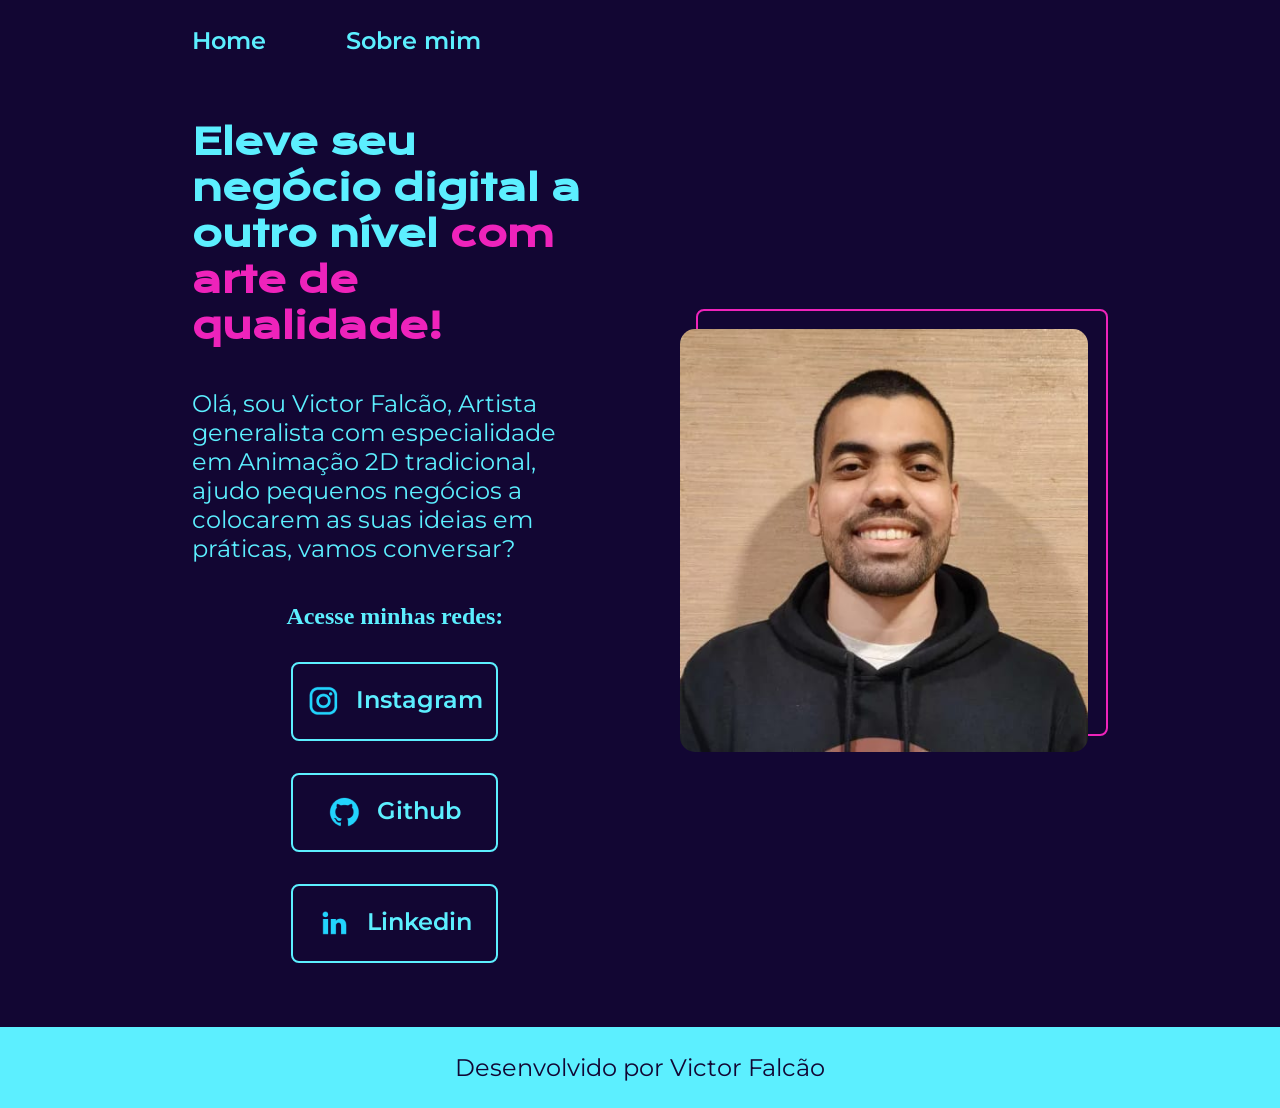
<file: index.html>
<!DOCTYPE html>
<html lang="pt-br">
<head>
    <meta charset="UTF-8">
    <meta name="viewport" content="width=device-width, initial-scale=1.0">
    <title>Portifolio Victor Falcão</title>
    <link rel="stylesheet" href="./styles/style.css">
</head>
<body>
    <header class="cabecalho">
        <nav class="cabecalho__menu">
            <a class="cabecalho__menu__link" href="index.html">Home</a>
            <a class="cabecalho__menu__link" href="about.html">Sobre mim</a>
        </nav>
    </header>
    <main class="apresentacao">
        <section class="apresentacao__conteudo">
            <h1 class="apresentacao__conteudo__titulo">Eleve seu negócio digital a outro nível <strong class="destaque-titulo">com arte de qualidade!</strong></h1>
            <p class="apresentacao__conteudo__texto">Olá, sou Victor Falcão,  Artista generalista com especialidade em Animação 2D tradicional, ajudo pequenos negócios a colocarem as suas ideias em práticas, vamos conversar?</p>
            <div class="apresentacao__links">
                <h2>Acesse minhas redes:</h2>
                <a class="apresentacao__links__botao" href="https://www.instagram.com/victorfalcao.art/"> <img src="./icones/instagram.png" alt="Ícone do instagram">Instagram</a>
                <a class="apresentacao__links__botao" href="https://github.com/falkhorus"> <img src="./icones/github.png" alt="Ícone do Github"> Github</a>
                <a class="apresentacao__links__botao" href="https://www.linkedin.com/in/victorhugofalcao/"> <img src="./icones/linkedin.png" alt="Ícone do Linkedin">Linkedin</a>
            </div>    
        </section>
        <div class="apresentacao__imagem__container">
            <img class="apresentacao__imagem" src="./icones/eu.jpg" alt="imagem do Victor Falcão">
            <div class="apresentacao__stroke"></div>
        </div>
    </main>
    <footer class="rodape">
        <!-- bota na tag "p", mo vacilo -->
        <p>Desenvolvido por Victor Falcão</p>
    </footer>
</body>
</html>
</file>
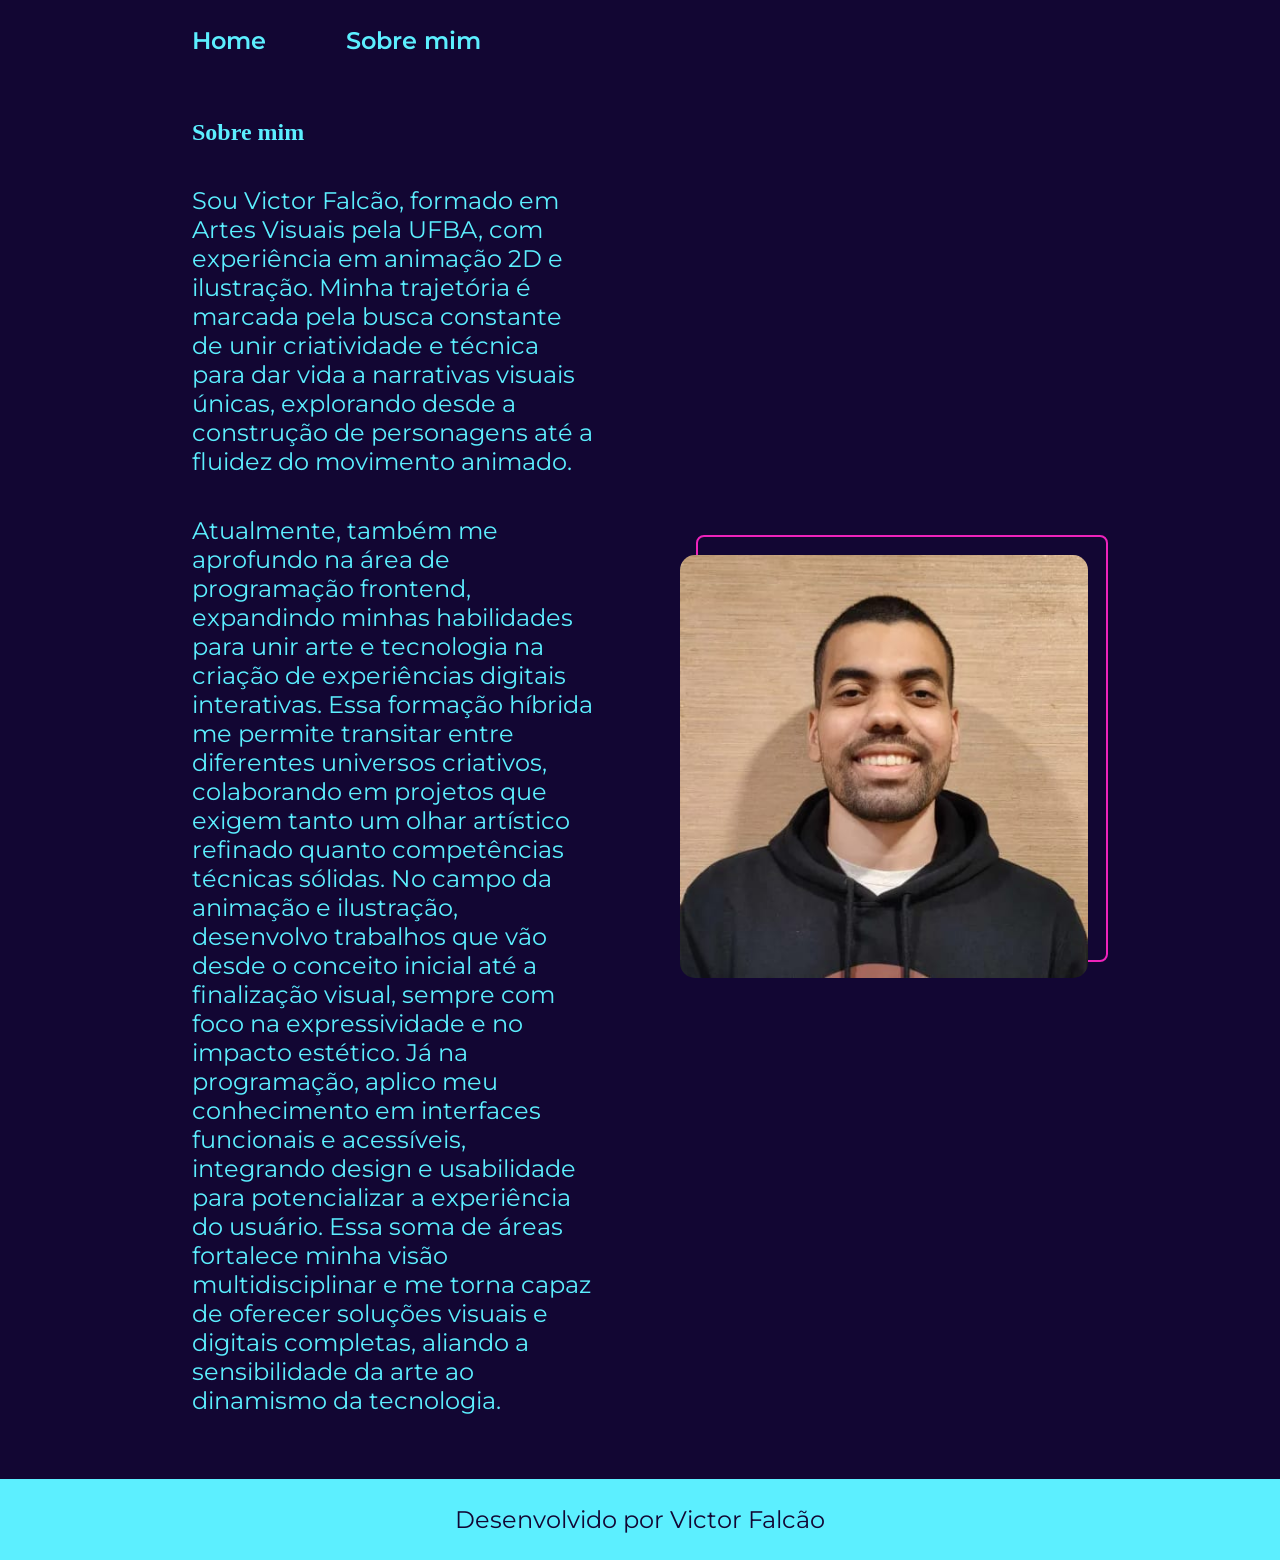
<file: about.html>
<!DOCTYPE html>
<html lang="pt-br">
<head>
    <meta charset="UTF-8">
    <meta name="viewport" content="width=device-width, initial-scale=1.0">
    <title>Sobre mim</title>
    <link rel="stylesheet" href="styles/style.css">
</head>
<body>
    <header class="cabecalho">
        <nav class="cabecalho__menu">
            <a class="cabecalho__menu__link" href="index.html">Home</a>
            <a class="cabecalho__menu__link" href="about.html">Sobre mim</a>
        </nav>
    </header>
    <main class="apresentacao">
        <section class="apresentacao__conteudo">
            <h1 class="apresentacao__conteudo">Sobre mim</h1>
            <p class="apresentacao__conteudo__texto">
                Sou Victor Falcão, formado em Artes Visuais pela UFBA, com experiência em animação 2D e ilustração. Minha trajetória é marcada pela busca constante de unir criatividade e técnica para dar vida a narrativas visuais únicas, explorando desde a construção de personagens até a fluidez do movimento animado.
            </p>
            <p class="apresentacao__conteudo__texto">
                Atualmente, também me aprofundo na área de programação frontend, expandindo minhas habilidades para unir arte e tecnologia na criação de experiências digitais interativas. Essa formação híbrida me permite transitar entre diferentes universos criativos, colaborando em projetos que exigem tanto um olhar artístico refinado quanto competências técnicas sólidas. No campo da animação e ilustração, desenvolvo trabalhos que vão desde o conceito inicial até a finalização visual, sempre com foco na expressividade e no impacto estético. Já na programação, aplico meu conhecimento em interfaces funcionais e acessíveis, integrando design e usabilidade para potencializar a experiência do usuário. Essa soma de áreas fortalece minha visão multidisciplinar e me torna capaz de oferecer soluções visuais e digitais completas, aliando a sensibilidade da arte ao dinamismo da tecnologia.
            </p>
        </section>
        <div class="apresentacao__imagem__container">
            <img class="apresentacao__imagem" src="./icones/eu.jpg" alt="imagem do Victor Falcão">
            <div class="apresentacao__stroke"></div>
        </div>
    </main>
    <footer class="rodape">
        <!-- bota na tag "p", mo vacilo -->
        <p>Desenvolvido por Victor Falcão</p>
    </footer>
</body>
</html>
</file>
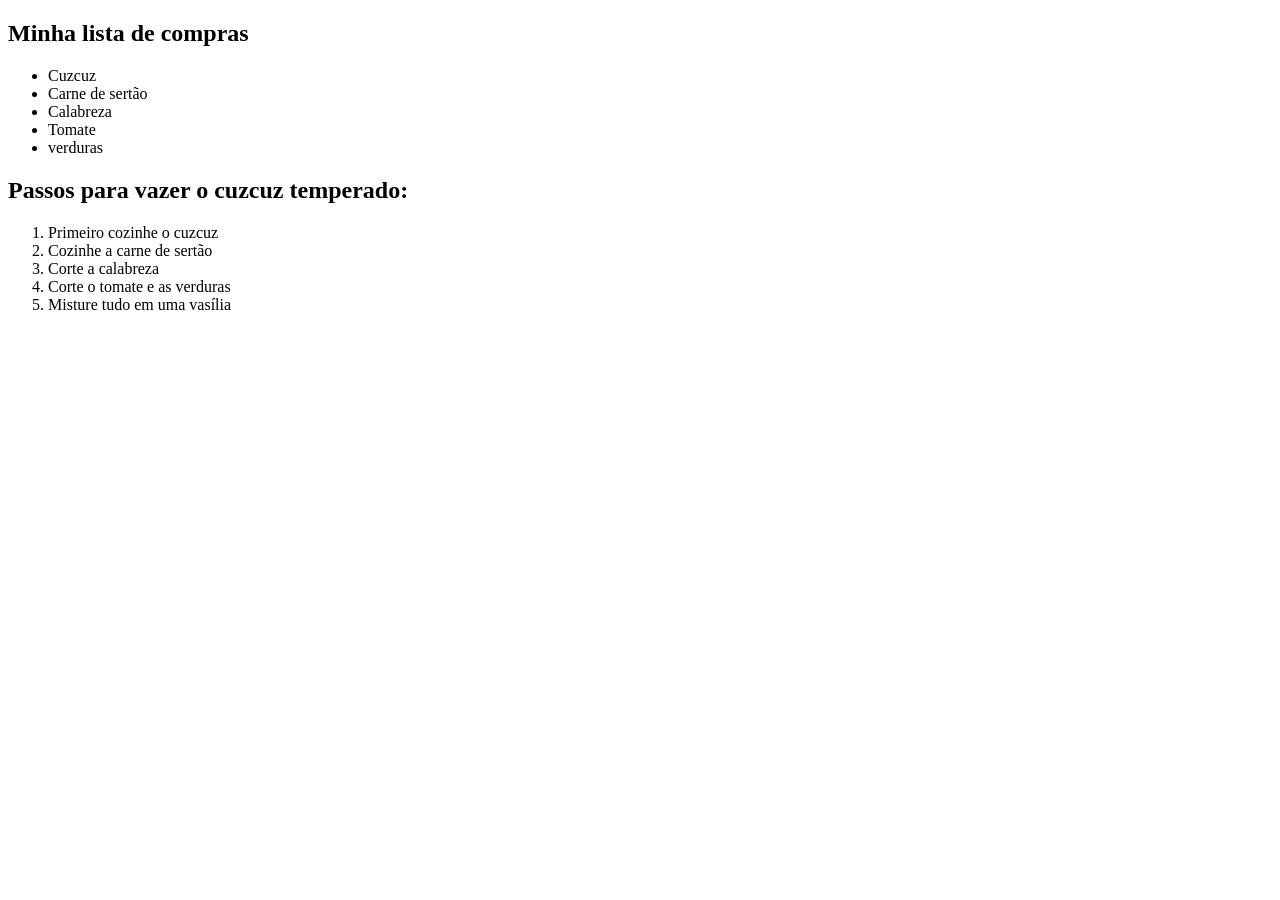
<file: Estudos.html>
<!DOCTYPE html>
<html lang="pt-br">
<head>
    <meta charset="UTF-8">
    <meta name="viewport" content="width=device-width, initial-scale=1.0">
    <title>Aula Alura</title>
</head>
<body>
    <!-- <h1>Isso é um título</h1>
    <p>Isso é um parágrafo</p>
    <img src="html.png " alt="Logo do HTML5"> -->

    <h2> Minha lista de compras</h2>
    <ul>
        <li>Cuzcuz</li>
        <li>Carne de sertão</li>
        <li>Calabreza</li>
        <li>Tomate</li>
        <li>verduras</li>
    </ul>    
        
        <h2>Passos para vazer o cuzcuz temperado:</h2>
        <ol>
            <li>Primeiro cozinhe o cuzcuz</li>
            <li>Cozinhe a carne de sertão</li>
            <li>Corte a calabreza</li>
            <li>Corte o tomate e as verduras</li>
            <li>Misture tudo em uma vasília</li>
        </ol>

    
</body>
</html>
</file>
<file: styles/style.css>
@import url('https://fonts.googleapis.com/css2?family=Krona+One&family=Montserrat:ital,wght@0,100..900;1,100..900&display=swap');

:root {
    --cor-primaria: #120633;
    --cor-secundaria: #5cefff;
    --cor-terciaria: #ee23bb; 
    --cor-hover: #ee23bb;

    --fonte-primaria: "Krona One", sans-serif;
    --fonte-secundaria: "Montserrat", sans-serif;
}

* {
    margin: 0;
    padding: 0;
}

body {
    /*height: 100vh;*/  /*essa é a altura do viewport, isso deixa o body selecionado para toda a tela */
    box-sizing: border-box; /* Isso evita que as propriedades filhas saiam das propriedades pais, ex: body do header*/
    background-color: var(--cor-primaria);
    color: var(--cor-secundaria);
}

.cabecalho {
    padding: 2% 0% 0% 15%;
}

.cabecalho__menu {
    display: flex;
    gap: 80px;
}

.cabecalho__menu__link {
    font-family: var(--fonte-secundaria);
    font-weight: 600;
    font-size: 1.5rem;
    text-decoration: none;
    color:var(--cor-secundaria);
    

}

 .apresentacao {    /*chamando classe apresentaçao dentro do main */
    padding: 5% 15%; /* define uma margem, (esquerda/direita) nesse caso o definido foi 10% */
    display: flex;  /* O main vai ser display flex e todo mundo fica no sentido de linha*/
    align-items: center; /* Alinha os itens para o centro da caixa do display flex */
    justify-content: space-between; /* Justifica o conteudo, definindo o espaçamento igualitário entre eles */
    gap: 82px; /*um espaço fixo entre a imagem e o texto */
}

.apresentacao__conteudo {
    width: 50%; /* aumenta a largura da classe apresentacao__conteudo (tudo o que está em <section> no html */
    display: flex; /* ativa o modo flexbox (transforma tudo em uma "prateleira" */
    flex-direction: column; /* Organiza o conteúdo ("livros") em uma coluna empilhados*/
    gap: 40px /* cria um espaço entre cada conteúdo ("Livro") */

}

.apresentacao__conteudo__titulo {
    font-family: var(--fonte-primaria);
    font-size: 2.25rem;
}

.destaque-titulo{
    color:var(--cor-terciaria);
}

.apresentacao__conteudo__texto {
    font-size: 1.5rem;
    font-family: var(--fonte-secundaria);
}

.apresentacao__links {
    display: flex; /* ativa o modo flexbox */
    justify-content: space-between;  /* Justifica o conteúdo definindo um espaço igualitário entre eles */
    flex-direction: column;  /* deixa a direção dos itens da flexbox no modo coluna (empilhados) */
    align-items: center;  /* Alinha os itens da flexbox para o centro */
    gap: 32px;  /* definiu o espaçamente de 32 pixels entre os itens */

}

.apresentacao__links__subtitulo {
    font-family: var(--fonte-primaria);
    font-weight: 400;
    font-size: 1.5rem;
}

.apresentacao__links__botao {
    /*background-color: #5cefff; */ /* adiciona cor no fundo do texto na parte do espaçamento */
    display: flex;
    justify-content: center;
    gap: 16px;
    width: 50%;               /* aumenta a largura */
    text-align: center;         /* alinha o texto para o centro */
    border-radius: 8px;         /* adiciona arredondamento de borda */
    font-size: 1.5rem;            /* muda o tamanho da fonte */
    font-weight: 600;           /* muda a largura da fonte */
    padding: 21.5px 0;          /* preenchimento , baixo, cima e lados dos arredores do texto */
    text-decoration: none;      /* tirou o sublinhado do texto */
    color:var(--cor-secundaria);           /* adiciona cor */
    font-family: var(--fonte-secundaria);  /* muda a tipografia */
    border: 2px solid #5cefff;
    transition: 0.5s; /* tempo de transição do efeito hover */
}

.apresentacao__links__botao:hover {
    padding: 3%;
    background-color: var(--cor-terciaria);
    transition: 0.5s; /* tempo de transição do efeito hover */
}

.apresentacao__conteudo__texto:hover {
    color:var(--cor-hover);
    transition: 1s; /* tempo de transição do efeito hover no texto, mais suave e legal*/
}

.apresentacao__imagem__container {
    position: relative;
    display: inline-block;
}

.apresentacao__imagem {
    display: block;
    width: 100%; 
    max-width: 500px;
    border-radius: 15px;
    z-index: 1; 
}

.apresentacao__stroke {
    position:  absolute;
    top: -20px;
    right: -20px;
    width: 100%;
    height: 100%;
    border: 2px solid var(--cor-terciaria);
    border-radius: 8px;
    z-index: -1; /* coloca a imagem atrás da outra */
}

.rodape {
    background-color: var(--cor-secundaria);
    color: var(--cor-primaria);
    padding: 26px;
    font-family: var(--fonte-secundaria);
    font-weight: 400;
    text-align: center;
    font-size: 1.5rem;
}

@media (max-width: 1200px) {  /* Se a largura da tela chegar em 1300px... */
    .cabecalho {
        padding: 10%
    }

    .cabecalho__menu {
        justify-content: center;
    }

    .apresentacao {
        flex-direction: column-reverse; /* A flexbox de apresentação (main) vai mudar para direção de coluna e reverter a imagem de baixo para cima */
        padding: 5%;
    }

    .apresentacao__links__botao {
        padding: 5%; /* aumenta o padding para o icone nao grudar no texto% */
    }

    .apresentacao__conteudo {
        width: auto;
    }
}
</file>
